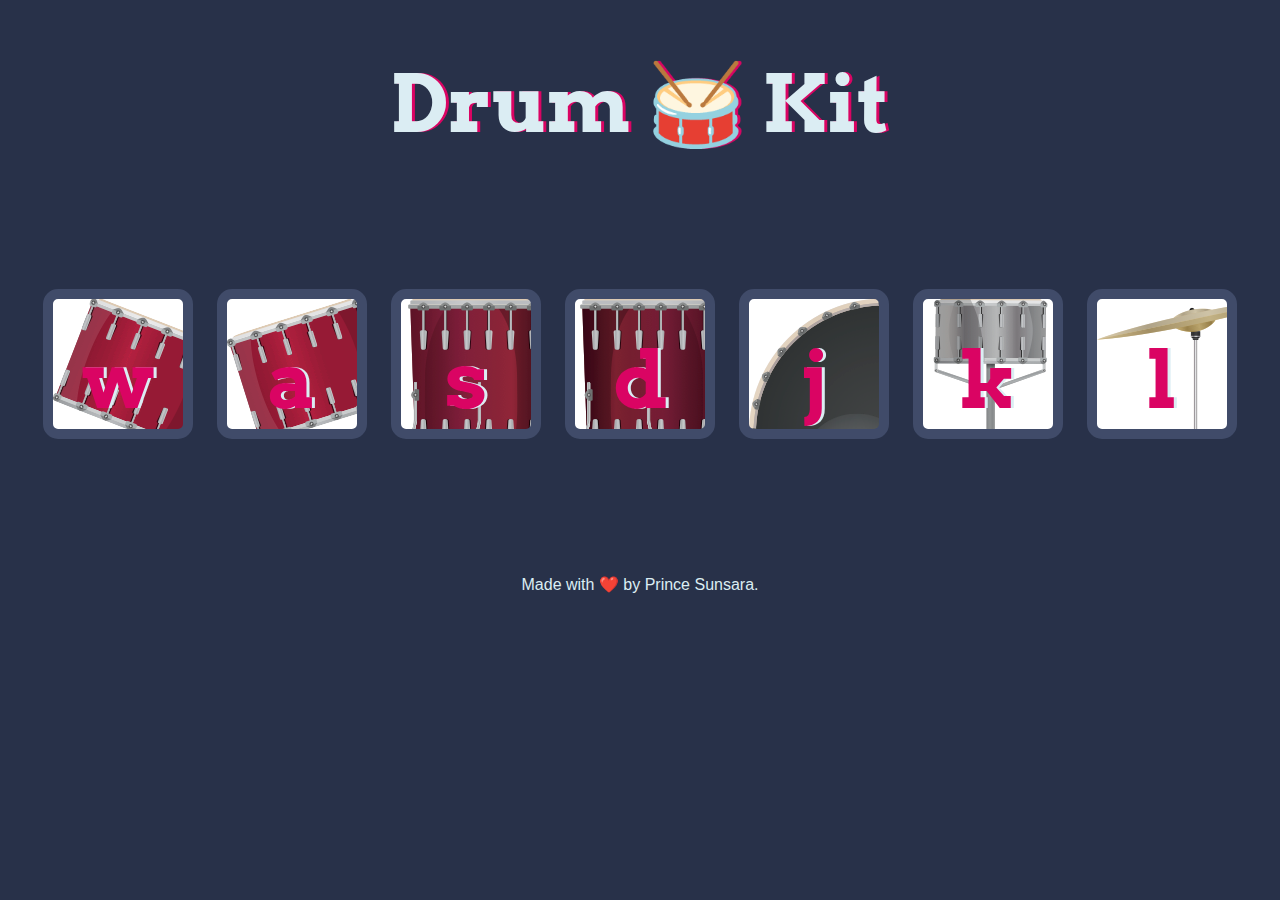
<file: Drum Kit Game/index.html>
<!DOCTYPE html>
<html lang="en" dir="ltr">

<head>
  <meta charset="utf-8">
  <title>Drum Kit</title>
  <link rel="stylesheet" href="styles.css">
  <link href="https://fonts.googleapis.com/css?family=Arvo" rel="stylesheet">
</head>

<body>

  <h1 id="title">Drum 🥁 Kit</h1>
  <div class="set">
    <button class="w drum">w</button>
    <button class="a drum">a</button>
    <button class="s drum">s</button>
    <button class="d drum">d</button>
    <button class="j drum">j</button>
    <button class="k drum">k</button>
    <button class="l drum">l</button>
  </div>


  <footer>
    Made with ❤️ by Prince Sunsara.
  </footer>

  <script src="index.js"></script>
</body>

</html>
</file>
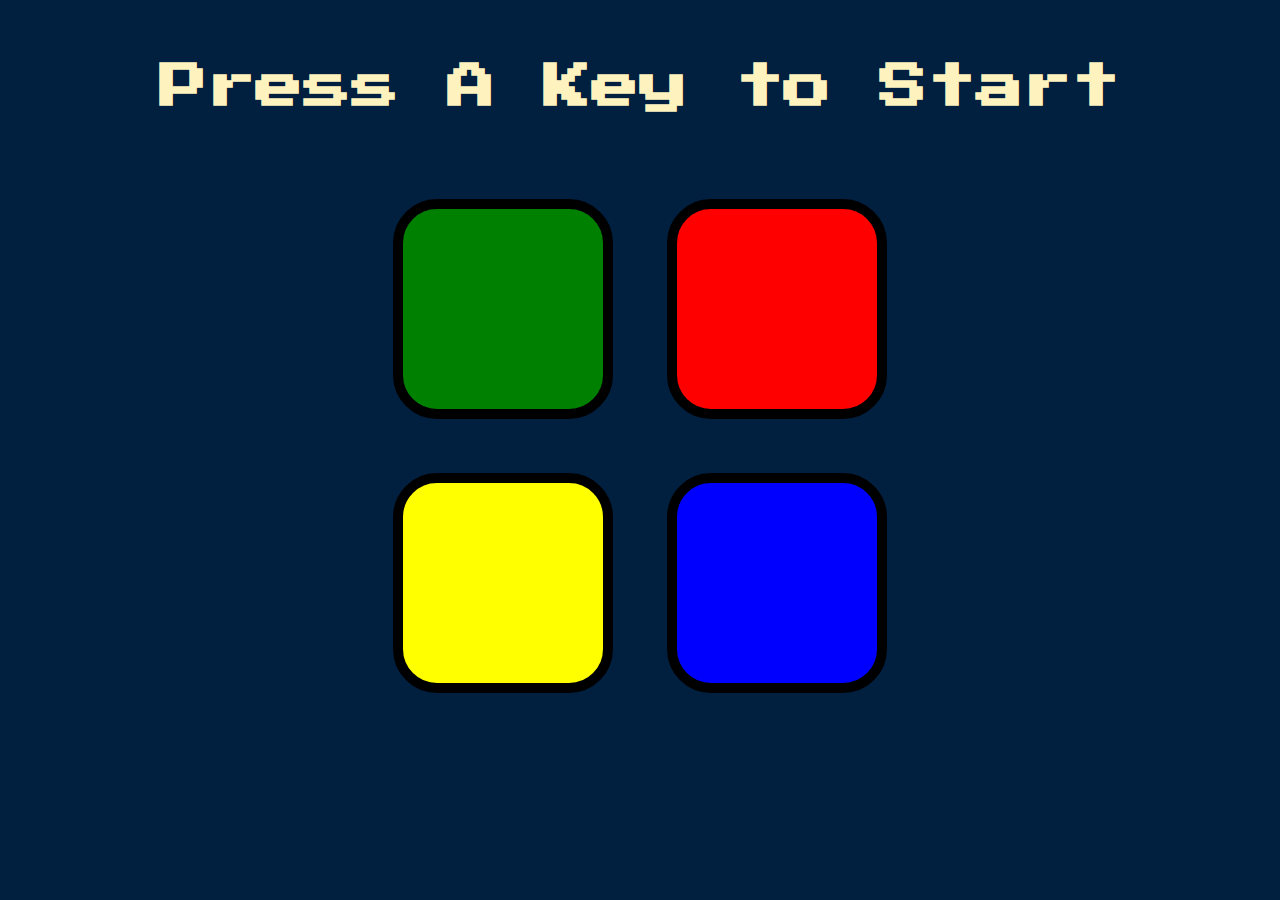
<file: Simon Game Challenge/index.html>
<!DOCTYPE html>
<html lang="en" dir="ltr">

<head>
  <meta charset="utf-8">
  <title>Simon</title>
  <link rel="stylesheet" href="styles.css">
  <link href="https://fonts.googleapis.com/css?family=Press+Start+2P" rel="stylesheet">
</head>

<body>
  <h1 id="level-title">Press A Key to Start</h1>
  <div class="container">
    <div lass="row">
      <div type="button" id="green" class="btn green">
      </div>
      <div type="button" id="red" class="btn red">
      </div>
    </div>

    <div class="row">
      <div type="button" id="yellow" class="btn yellow">
      </div>
      <div type="button" id="blue" class="btn blue">
      </div>
    </div>
  </div>

  <script src="
https://cdn.jsdelivr.net/npm/jquery@3.6.3/dist/jquery.min.js
"></script>
  <script src="https://ajax.googleapis.com/ajax/libs/jquery/3.6.3/jquery.min.js"></script>
  <script src="game.js
  "></script>
</body>

</html>
</file>
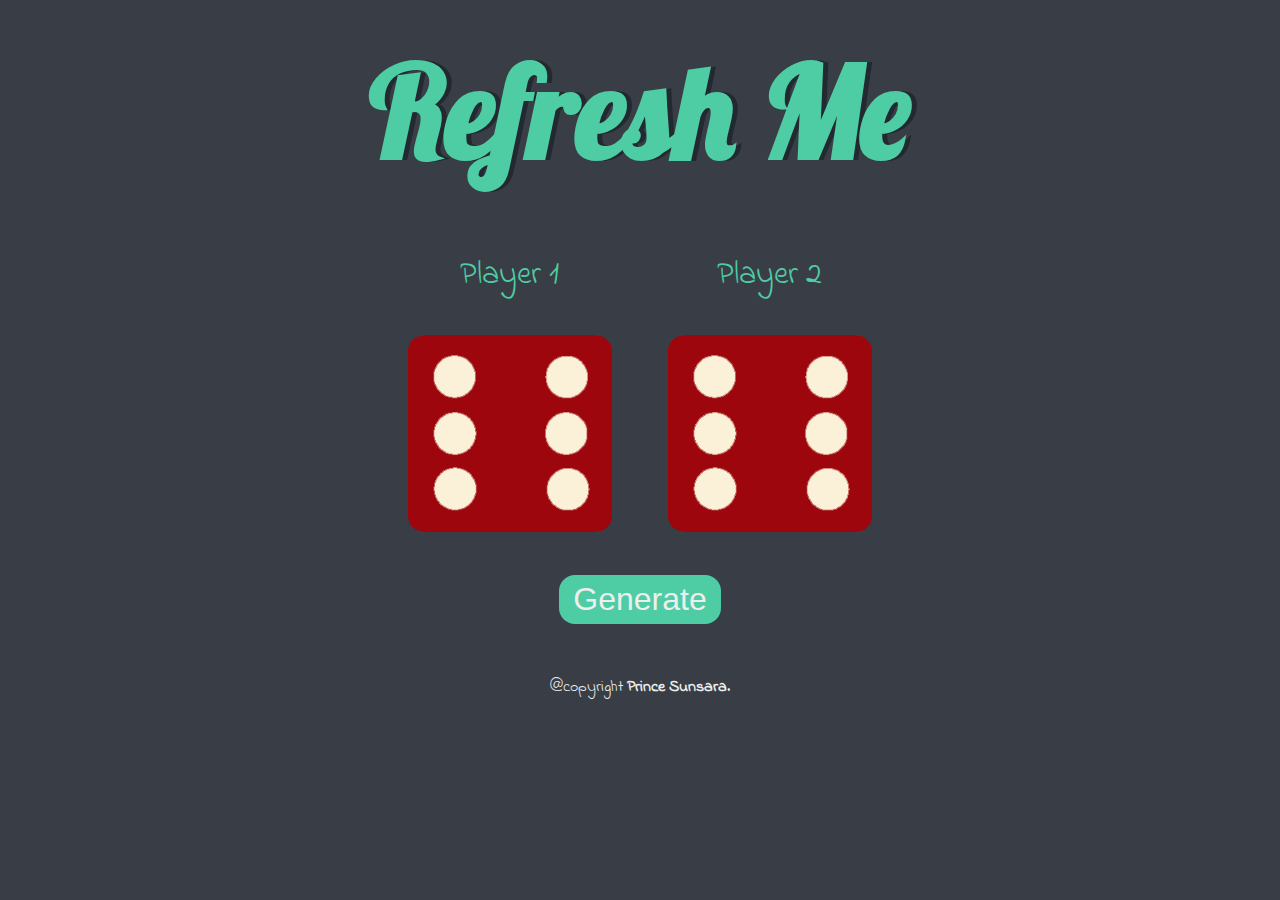
<file: Dicee Challenge/dicee.html>
<!DOCTYPE html>
<html lang="en" dir="ltr">
  <head>
    <meta charset="utf-8">
    <title>Dicee</title>
    <link rel="stylesheet" href="styles.css">
    <link href="https://fonts.googleapis.com/css?family=Indie+Flower|Lobster" rel="stylesheet">

  </head>
  <body>

    <div class="container">
      <h1>Refresh Me</h1>

      <div class="dice">
        <p>Player 1</p>
        <img class="img1" src="./images/dice6.png">
      </div>

      <div class="dice">
        <p>Player 2</p>
        <img class="img2" src="./images/dice6.png">
      </div>
      <button onclick="playGame()">Generate</button>
    </div>
    <script src="index.js"></script>
  </body>
    
    <footer>
      @copyright <strong>Prince Sunsara</strong>.
    </footer>
</html>
</file>
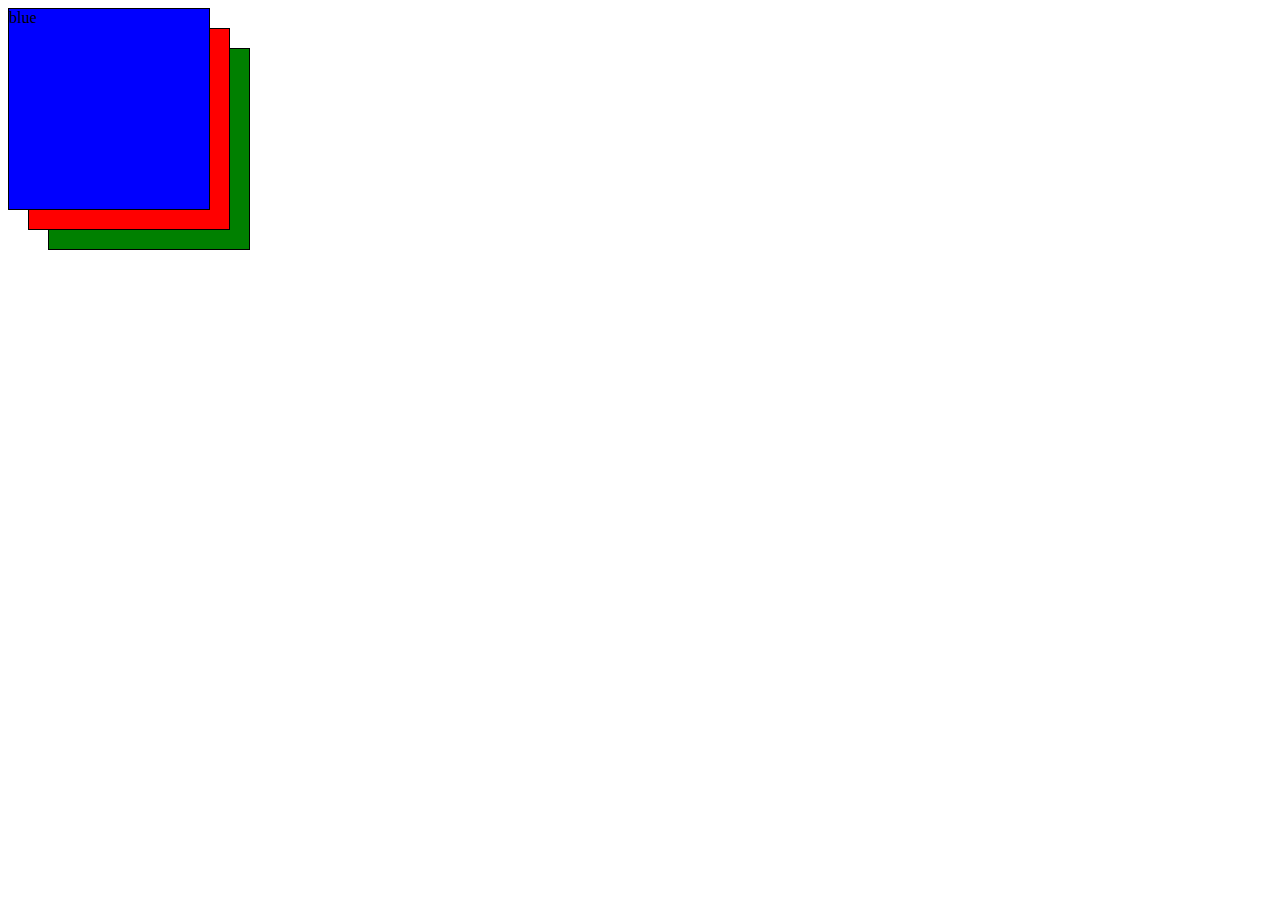
<file: TinDog - Site/z-index.html>
<!DOCTYPE html>
<html lang="en">
<head>
    <meta charset="UTF-8">
    <meta http-equiv="X-UA-Compatible" content="IE=edge">
    <meta name="viewport" content="width=device-width, initial-scale=1.0">
    <title>z-index</title>
</head>
<body>
    <div style="width: 200px;height: 200px; border: 1px solid black; background-color: blue;position: absolute;z-index: 100;">blue</div>
    <div style="width: 200px;height: 200px; border: 1px solid black; background-color: red;position: absolute;margin: 20px 0 0 20px;z-index: -150;">red</div>
    <div style="width: 200px;height: 200px; border: 1px solid black; background-color: green;position: absolute;margin: 40px 0 0 40px;z-index: -200;">green</div>
</body>
</html>
</file>
<file: Drum Kit Game/styles.css>
body {
  text-align: center;
  background-color: #283149;
}

h1 {
  font-size: 5rem;
  color: #DBEDF3;
  font-family: "Arvo", cursive;
  text-shadow: 3px 0 #DA0463;

}

footer {
  color: #DBEDF3;
  font-family: sans-serif;
}

.w {
  background-image: url("./images/tom1.png");
}

.a {
  background-image: url("./images/tom2.png");
}

.s {
  background-image: url("./images/tom3.png");  
}

.d {
  background-image: url("./images/tom4.png");  
}

.j {
  background-image: url("./images/kick.png");
}

.k {
  background-image: url("./images/snare.png");
}

.l {
  background-image: url("./images/crash.png");
}

.set {
  margin: 10% auto;
}

.game-over {
  background-color: red;
  opacity: 0.8;
}

.pressed {
  box-shadow: 0 3px 4px 0 #DBEDF3;
  opacity: 0.5;
}

.red {
  color: red;
}

.drum {
  outline: none;
  border: 10px solid #404B69;
  font-size: 5rem;
  font-family: 'Arvo', cursive;
  line-height: 2;
  font-weight: 900;
  color: #DA0463;
  text-shadow: 3px 0 #DBEDF3;
  border-radius: 15px;
  display: inline-block;
  width: 150px;
  height: 150px;
  text-align: center;
  margin: 10px;
  background-color: white;
}
</file>
<file: Simon Game Challenge/styles.css>
body {
  text-align: center;
  background-color: #011F3F;
}

#level-title {
  font-family: 'Press Start 2P', cursive;
  font-size: 3rem;
  margin:  5%;
  color: #FEF2BF;
}

.container {
  display: block;
  width: 50%;
  margin: auto;

}

.btn {
  margin: 25px;
  display: inline-block;
  height: 200px;
  width: 200px;
  border: 10px solid black;
  border-radius: 20%;
}

.game-over {
  background-color: red;
  opacity: 0.8;
}

.red {
  background-color: red;
}

.green {
  background-color: green;
}

.blue {
  background-color: blue;
}

.yellow {
  background-color: yellow;
}

.pressed {
  box-shadow: 0 0 20px white;
  background-color: grey;
}
</file>
<file: Dicee Challenge/styles.css>
.container {
  width: 70%;
  margin: auto;
  text-align: center;
}

.dice {
  text-align: center;
  display: inline-block;
}

body {
  background-color: #393E46;
}

h1 {
  margin: 30px;
  font-family: 'Lobster', cursive;
  text-shadow: 5px 0 #232931;
  font-size: 8rem;
  color: #4ECCA3;
}

p {
  font-size: 2rem;
  color: #4ECCA3;
  font-family: 'Indie Flower', cursive;
}

img {
  width: 80%;
}

button {
  display: block;
  background-color: #4ECCA3;
  color: #EEEEEE;
  font-size: 2rem;
  font-weight: 500;
  padding: 6px 14px;
  border: none;
  border-radius: 16px;
  margin: 4% auto 0;
  cursor: pointer;
}

footer {
  margin-top: 4%;
  color: #EEEEEE;
  text-align: center;
  font-family: 'Indie Flower', cursive;
}


@media screen and (max-width : 700px) {
  .container {
    width: 100%;
  }
  h1 {
    font-size: 4rem;
  }
  p,footer {
    font-size: 6rem;
  }
  img {
    width: 60%;
  }
}
</file>
